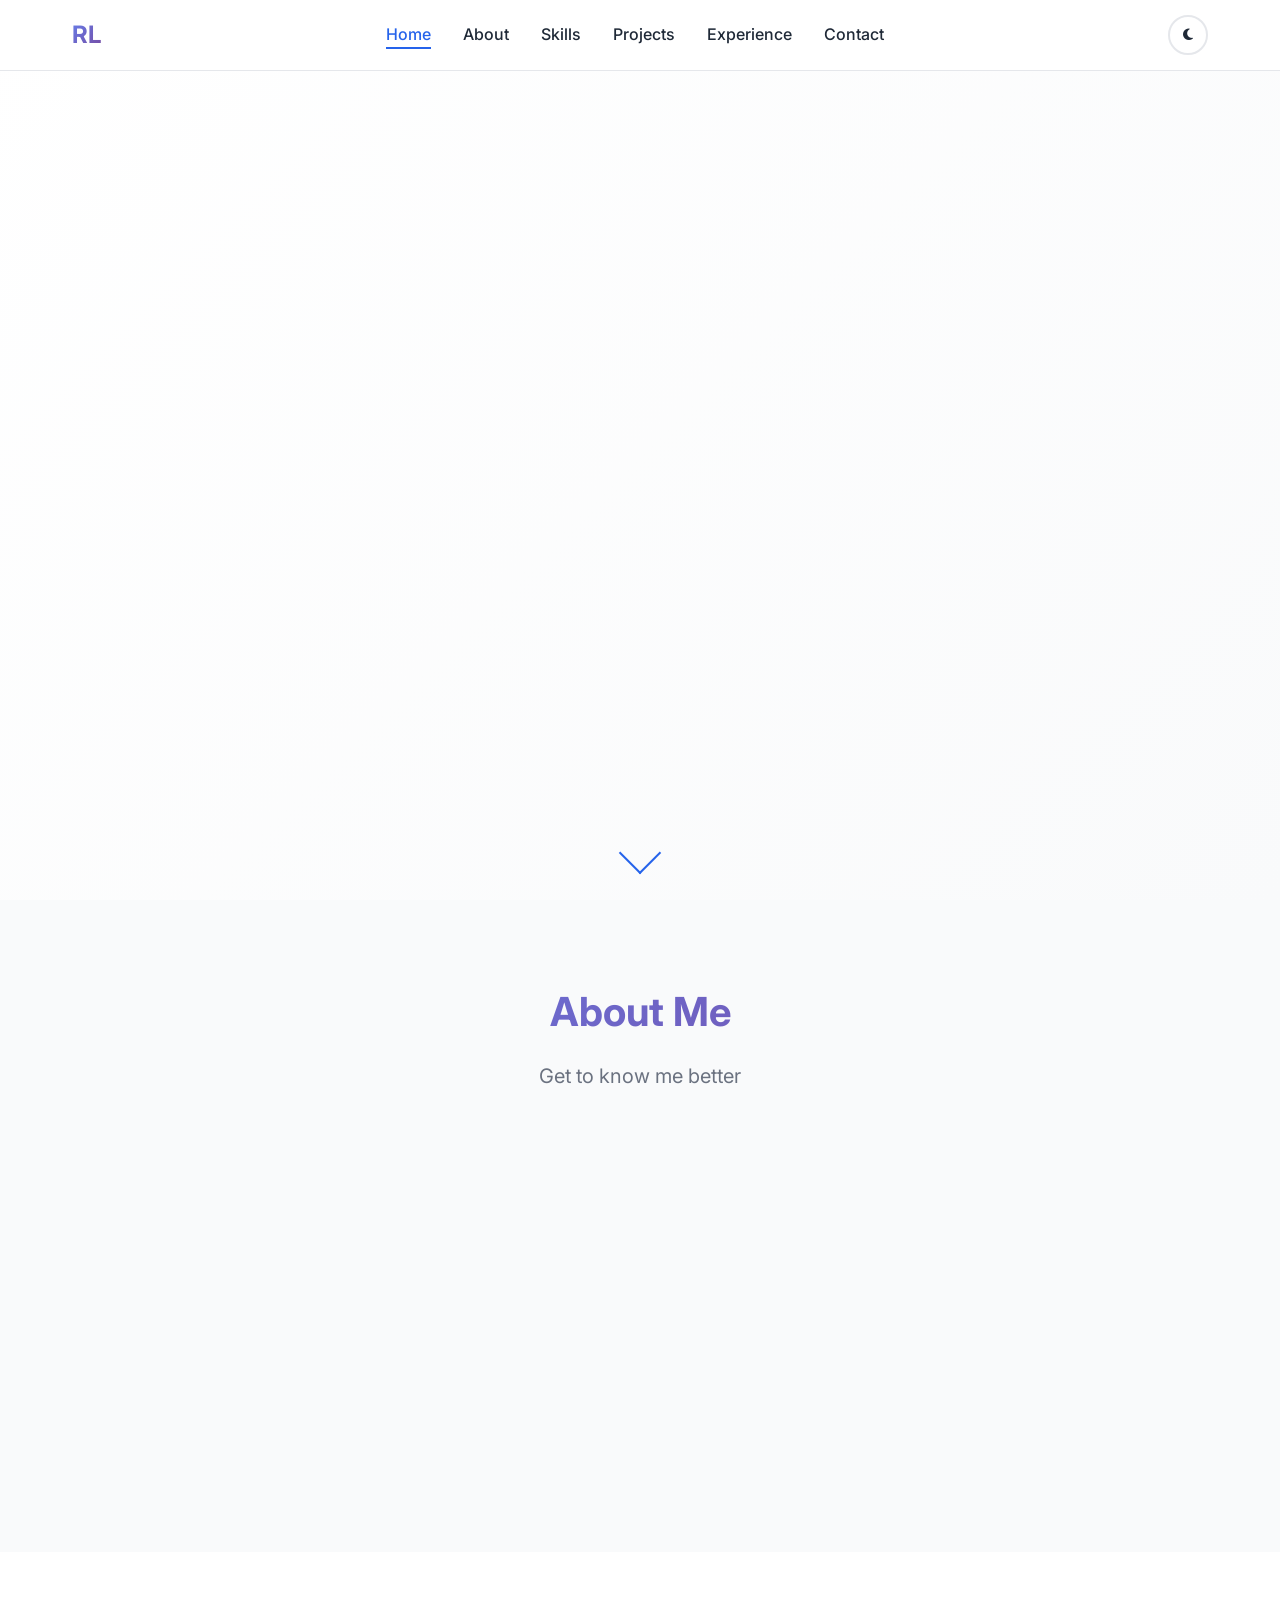
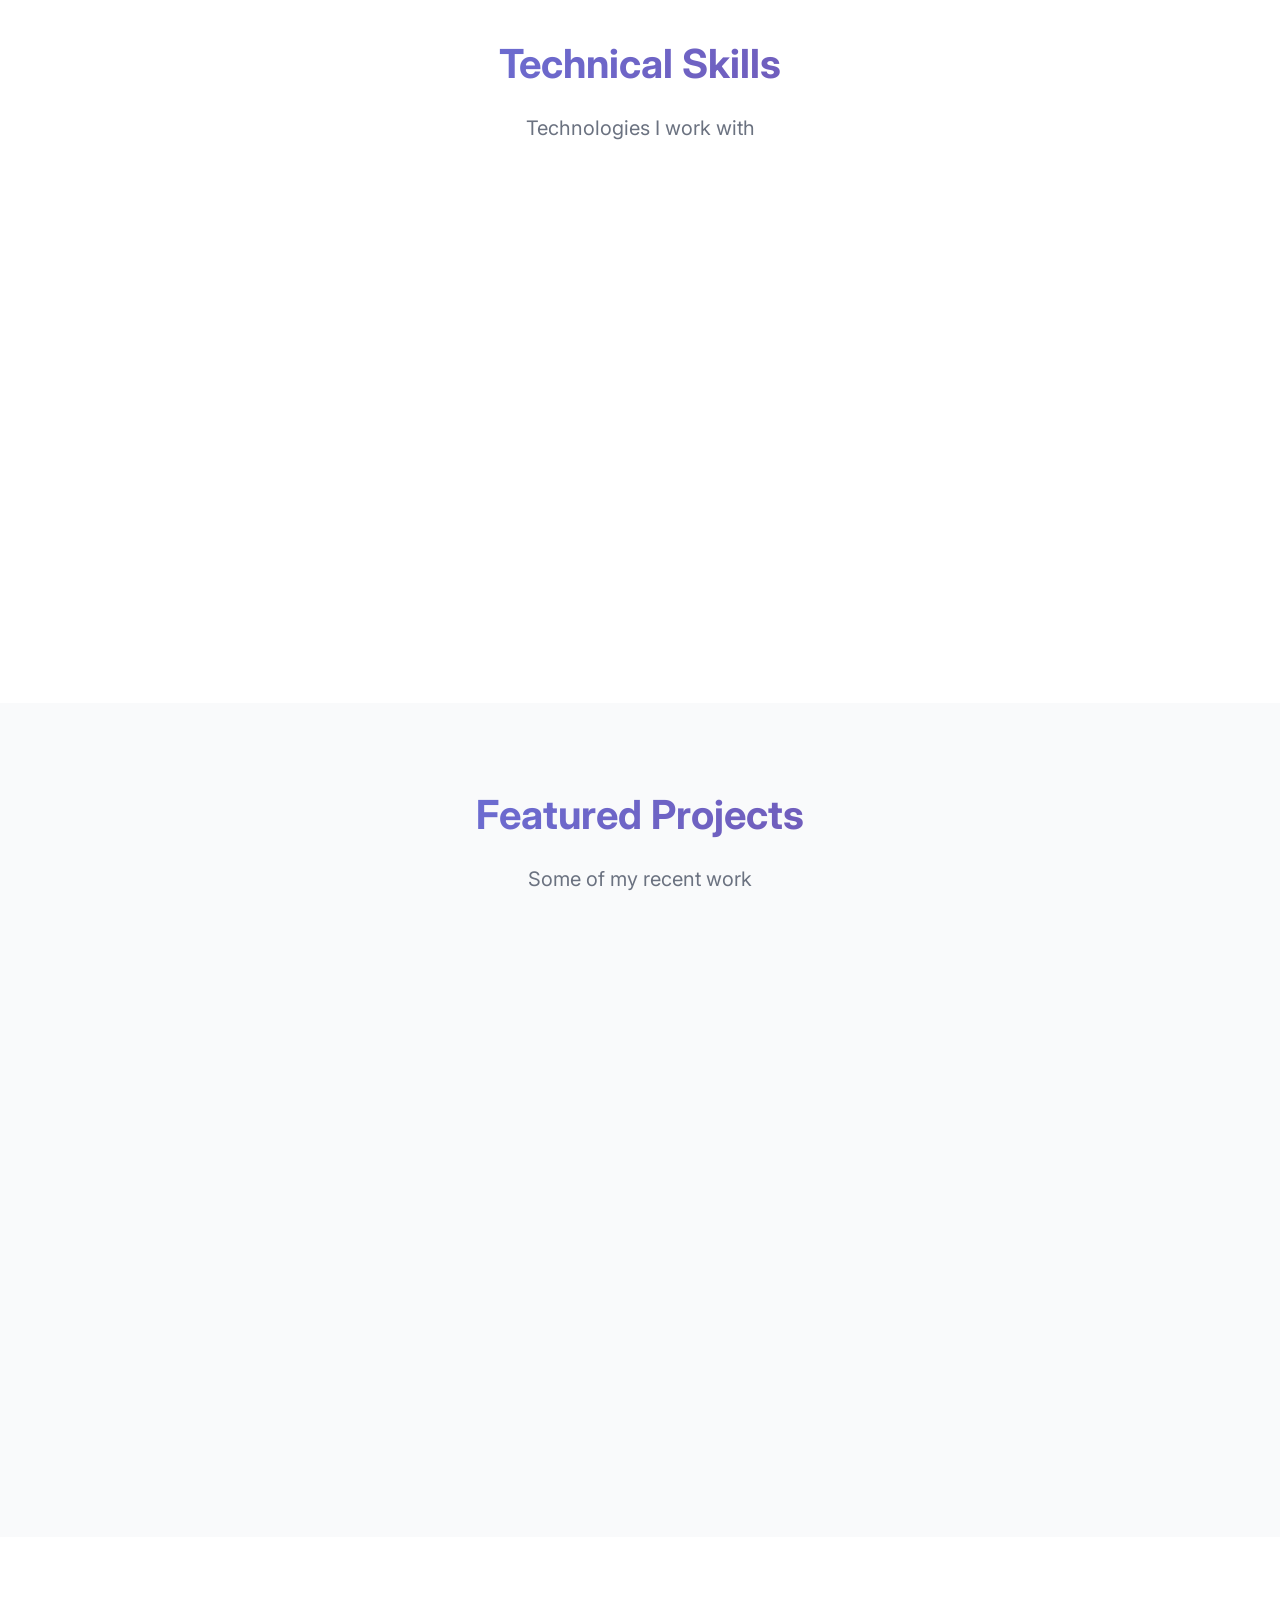
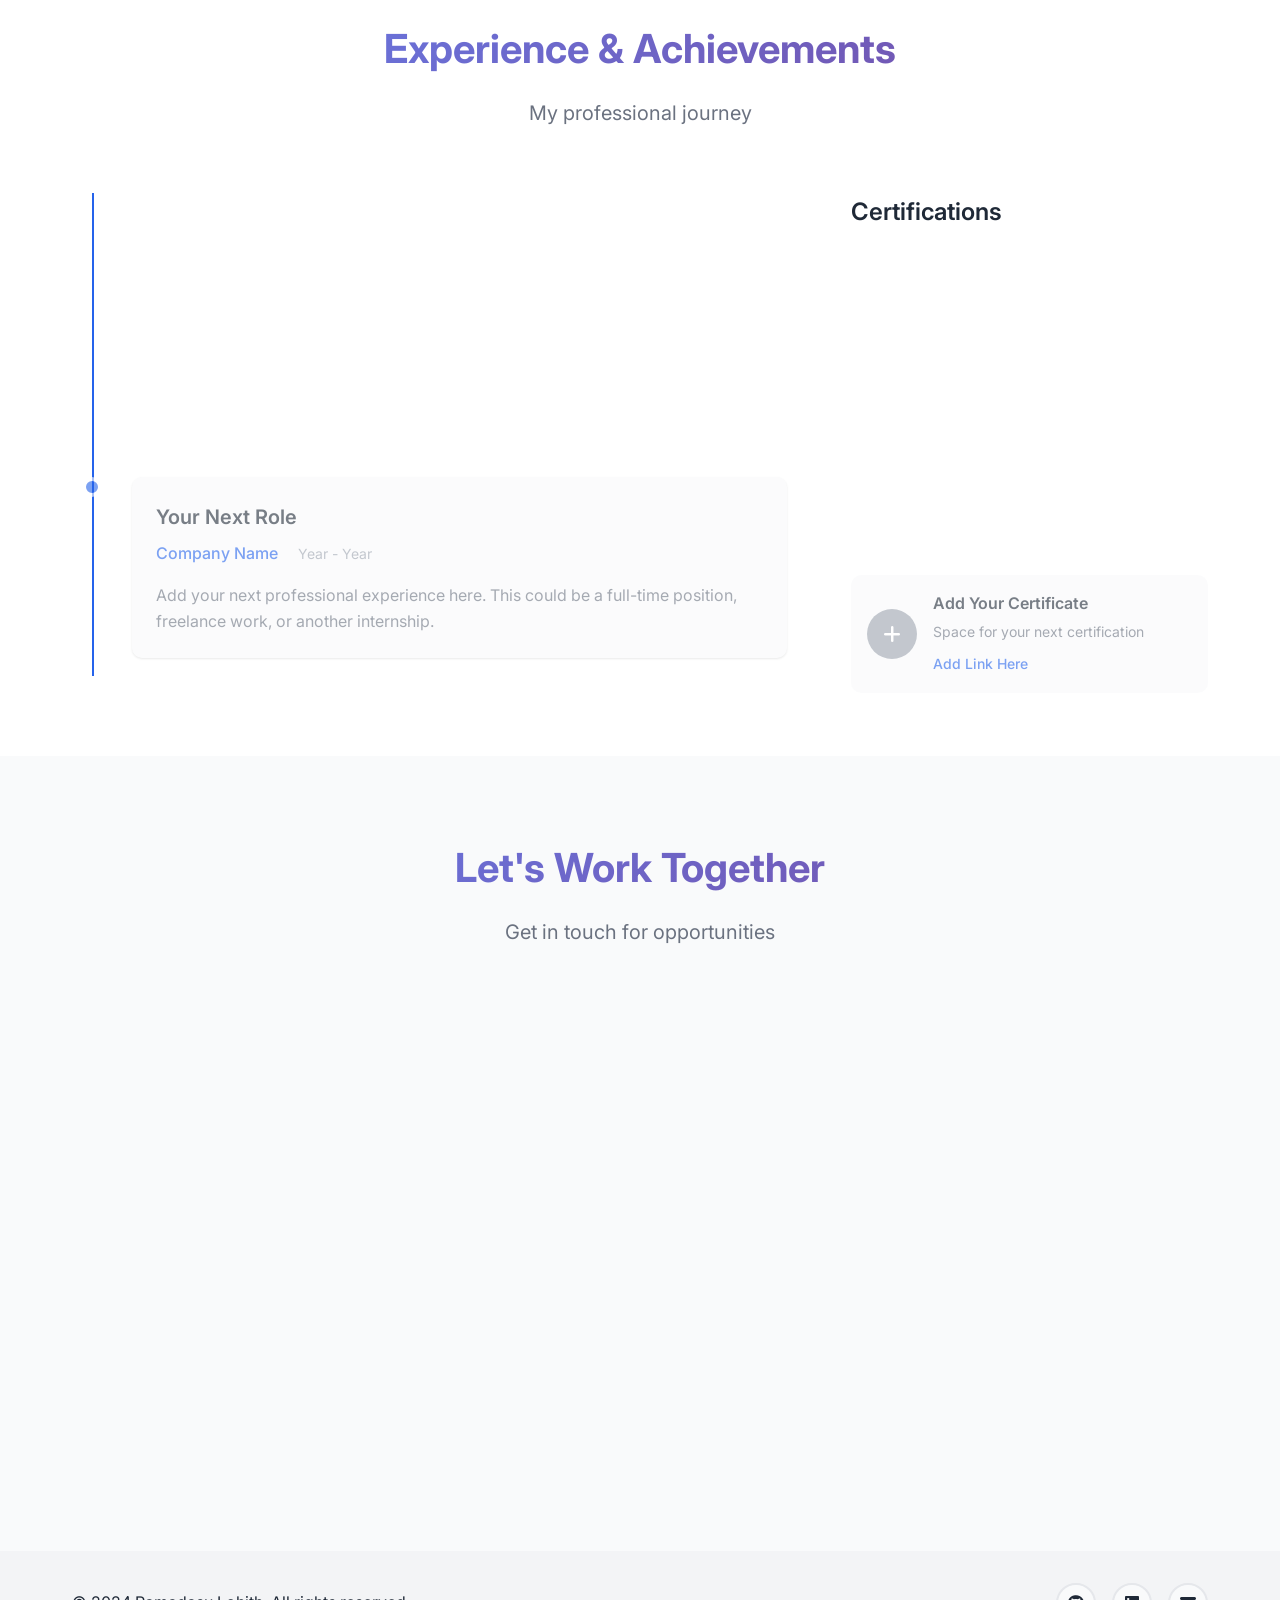
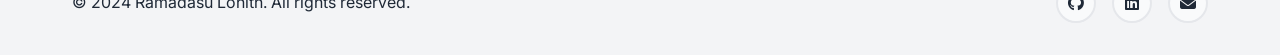
<file: index.html>
<!DOCTYPE html>
<html lang="en">
<head>
    <meta charset="UTF-8">
    <meta name="viewport" content="width=device-width, initial-scale=1.0">
    <title>Ramadasu Lohith | Software Engineer</title>
    <link rel="stylesheet" href="styles.css">
    <link href="https://fonts.googleapis.com/css2?family=Inter:wght@300;400;500;600;700&display=swap" rel="stylesheet">
    <link rel="stylesheet" href="https://cdnjs.cloudflare.com/ajax/libs/font-awesome/6.4.0/css/all.min.css">
</head>
<body>
    <!-- Navigation -->
    <nav class="navbar" id="navbar">
        <div class="nav-container">
            <div class="nav-logo">
                <span class="logo-text">RL</span>
            </div>
            <ul class="nav-menu" id="nav-menu">
                <li class="nav-item">
                    <a href="#home" class="nav-link">Home</a>
                </li>
                <li class="nav-item">
                    <a href="#about" class="nav-link">About</a>
                </li>
                <li class="nav-item">
                    <a href="#skills" class="nav-link">Skills</a>
                </li>
                <li class="nav-item">
                    <a href="#projects" class="nav-link">Projects</a>
                </li>
                <li class="nav-item">
                    <a href="#experience" class="nav-link">Experience</a>
                </li>
                <li class="nav-item">
                    <a href="#contact" class="nav-link">Contact</a>
                </li>
            </ul>
            <div class="nav-toggle" id="nav-toggle">
                <span class="bar"></span>
                <span class="bar"></span>
                <span class="bar"></span>
            </div>
            <button class="theme-toggle" id="theme-toggle">
                <i class="fas fa-moon"></i>
            </button>
        </div>
    </nav>

    <!-- Hero Section -->
    <section id="home" class="hero">
        <div class="hero-container">
            <div class="hero-content">
                <div class="hero-text">
                    <h1 class="hero-title">
                        <span class="greeting">Hello, I'm</span>
                        <span class="name">Ramadasu Lohith</span>
                        <span class="role">Software Engineer</span>
                    </h1>
                    <p class="hero-description">
                        Passionate about creating innovative solutions and building scalable applications. 
                        I specialize in full-stack development with expertise in modern web technologies.
                    </p>
                    <div class="hero-buttons">
                        <a href="#contact" class="btn btn-primary">Get In Touch</a>
                        <a href="#projects" class="btn btn-secondary">View My Work</a>
                    </div>
                    <div class="hero-social">
                        <a href="https://github.com/Lohith1809" target="_blank" class="social-link">
                            <i class="fab fa-github"></i>
                        </a>
                        <a href="https://www.linkedin.com/in/ramadasu-lohith7-7603892a8" target="_blank" class="social-link">
                            <i class="fab fa-linkedin"></i>
                        </a>
                        <a href="mailto:ramadasulohith7@gmail.com" class="social-link">
                            <i class="fas fa-envelope"></i>
                        </a>
                    </div>
                </div>
                <div class="hero-image">
                    <div class="image-container">
                        <img src="./images/photo.jpg" alt="Ramadasu Lohith" class="profile-image">
                        <div class="image-overlay"></div>
                    </div>
                </div>
            </div>
            <div class="scroll-indicator">
                <div class="scroll-arrow"></div>
            </div>
        </div>
    </section>

    <!-- About Section -->
    <section id="about" class="about">
        <div class="container">
            <div class="section-header">
                <h2 class="section-title">About Me</h2>
                <p class="section-subtitle">Get to know me better</p>
            </div>
            <div class="about-content">
                <div class="about-text">
                    <p class="about-description">
                        I'm a dedicated Software Engineer with a passion for creating efficient, scalable, and user-friendly applications. 
                        My journey in software development has equipped me with a strong foundation in both front-end and back-end technologies.
                    </p>
                    <p class="about-description">
                        I thrive in collaborative environments and enjoy tackling complex problems with innovative solutions. 
                        My goal is to contribute to meaningful projects that make a positive impact while continuously learning and growing in the field.
                    </p>
                    <div class="about-stats">
                        <div class="stat-item">
                            <span class="stat-number">2+</span>
                            <span class="stat-label">Years Experience</span>
                        </div>
                        <div class="stat-item">
                            <span class="stat-number">10+</span>
                            <span class="stat-label">Projects Completed</span>
                        </div>
                        <div class="stat-item">
                            <span class="stat-number">5+</span>
                            <span class="stat-label">Technologies Mastered</span>
                        </div>
                    </div>
                </div>
                <div class="about-skills-preview">
                    <h3>Core Competencies</h3>
                    <div class="skills-grid">
                        <div class="skill-tag">Problem Solving</div>
                        <div class="skill-tag">Full-Stack Development</div>
                        <div class="skill-tag">Database Design</div>
                        <div class="skill-tag">API Development</div>
                        <div class="skill-tag">Version Control</div>
                        <div class="skill-tag">Agile Methodology</div>
                    </div>
                </div>
            </div>
        </div>
    </section>

    <!-- Skills Section -->
    <section id="skills" class="skills">
        <div class="container">
            <div class="section-header">
                <h2 class="section-title">Technical Skills</h2>
                <p class="section-subtitle">Technologies I work with</p>
            </div>
            <div class="skills-content">
                <div class="skills-categories">
                    <div class="skill-category">
                        <h3 class="category-title">Frontend</h3>
                        <div class="skills-list">
                            <div class="skill-item">
                                <div class="skill-info">
                                    <img src="./images/html.png" alt="HTML" class="skill-icon">
                                    <div class="skill-details">
                                        <span class="skill-name">HTML5</span>
                                        <span class="skill-level">Advanced</span>
                                    </div>
                                </div>
                                <div class="skill-bar">
                                    <div class="skill-progress" data-width="90%"></div>
                                </div>
                            </div>
                            <div class="skill-item">
                                <div class="skill-info">
                                    <img src="./images/css.png" alt="CSS" class="skill-icon">
                                    <div class="skill-details">
                                        <span class="skill-name">CSS3</span>
                                        <span class="skill-level">Advanced</span>
                                    </div>
                                </div>
                                <div class="skill-bar">
                                    <div class="skill-progress" data-width="85%"></div>
                                </div>
                            </div>
                            <div class="skill-item">
                                <div class="skill-info">
                                    <img src="./images/js.png" alt="JavaScript" class="skill-icon">
                                    <div class="skill-details">
                                        <span class="skill-name">JavaScript</span>
                                        <span class="skill-level">Advanced</span>
                                    </div>
                                </div>
                                <div class="skill-bar">
                                    <div class="skill-progress" data-width="88%"></div>
                                </div>
                            </div>
                            <div class="skill-item">
                                <div class="skill-info">
                                    <img src="./images/bootstrap.jpeg" alt="Bootstrap" class="skill-icon">
                                    <div class="skill-details">
                                        <span class="skill-name">Bootstrap</span>
                                        <span class="skill-level">Intermediate</span>
                                    </div>
                                </div>
                                <div class="skill-bar">
                                    <div class="skill-progress" data-width="80%"></div>
                                </div>
                            </div>
                        </div>
                    </div>
                    
                    <div class="skill-category">
                        <h3 class="category-title">Backend & Languages</h3>
                        <div class="skills-list">
                            <div class="skill-item">
                                <div class="skill-info">
                                    <img src="./images/java.png" alt="Java" class="skill-icon">
                                    <div class="skill-details">
                                        <span class="skill-name">Java</span>
                                        <span class="skill-level">Advanced</span>
                                    </div>
                                </div>
                                <div class="skill-bar">
                                    <div class="skill-progress" data-width="85%"></div>
                                </div>
                            </div>
                            <!-- Add more backend skills here -->
                            <div class="skill-item">
                                <div class="skill-info">
                                    <i class="fas fa-database skill-icon-text"></i>
                                    <div class="skill-details">
                                        <span class="skill-name">SQL</span>
                                        <span class="skill-level">Intermediate</span>
                                    </div>
                                </div>
                                <div class="skill-bar">
                                    <div class="skill-progress" data-width="75%"></div>
                                </div>
                            </div>
                        </div>
                    </div>
                    
                    <div class="skill-category">
                        <h3 class="category-title">Tools & Technologies</h3>
                        <div class="skills-list">
                            <div class="skill-item">
                                <div class="skill-info">
                                    <img src="./images/vs.jpeg" alt="VS Code" class="skill-icon">
                                    <div class="skill-details">
                                        <span class="skill-name">VS Code</span>
                                        <span class="skill-level">Expert</span>
                                    </div>
                                </div>
                                <div class="skill-bar">
                                    <div class="skill-progress" data-width="95%"></div>
                                </div>
                            </div>
                            <div class="skill-item">
                                <div class="skill-info">
                                    <img src="./images/github.png" alt="Git" class="skill-icon">
                                    <div class="skill-details">
                                        <span class="skill-name">Git & GitHub</span>
                                        <span class="skill-level">Advanced</span>
                                    </div>
                                </div>
                                <div class="skill-bar">
                                    <div class="skill-progress" data-width="85%"></div>
                                </div>
                            </div>
                        </div>
                    </div>
                </div>
            </div>
        </div>
    </section>

    <!-- Projects Section -->
    <section id="projects" class="projects">
        <div class="container">
            <div class="section-header">
                <h2 class="section-title">Featured Projects</h2>
                <p class="section-subtitle">Some of my recent work</p>
            </div>
            <div class="projects-grid">
                <!-- Project 1 - Male Fashion E-commerce -->
                <div class="project-card">
                    <div class="project-image">
                        <img src="./images/malefashion.jpeg" alt="Male Fashion E-commerce">
                        <div class="project-overlay">
                            <div class="project-links">
                                <a href="https://lohith1809.github.io/MaleFashion_SourceCode/" target="_blank" class="project-link">
                                    <i class="fas fa-external-link-alt"></i>
                                </a>
                                <a href="https://github.com/Lohith1809" target="_blank" class="project-link">
                                    <i class="fab fa-github"></i>
                                </a>
                            </div>
                        </div>
                    </div>
                    <div class="project-content">
                        <h3 class="project-title">Male Fashion E-commerce</h3>
                        <p class="project-description">
                            A modern, responsive e-commerce platform built with HTML, CSS, and JavaScript. 
                            Features include product catalog, shopping cart, and responsive design.
                        </p>
                        <div class="project-tech">
                            <span class="tech-tag">HTML5</span>
                            <span class="tech-tag">CSS3</span>
                            <span class="tech-tag">JavaScript</span>
                            <span class="tech-tag">Bootstrap</span>
                        </div>
                    </div>
                </div>

                <!-- Placeholder for additional projects -->
                <div class="project-card placeholder">
                    <div class="project-image">
                        <div class="placeholder-content">
                            <i class="fas fa-plus"></i>
                            <p>Add Your Next Project</p>
                        </div>
                    </div>
                    <div class="project-content">
                        <h3 class="project-title">Your Next Amazing Project</h3>
                        <p class="project-description">
                            This space is ready for your next project. Add your project details, 
                            images, and links to showcase your growing portfolio.
                        </p>
                        <div class="project-tech">
                            <span class="tech-tag">Technology 1</span>
                            <span class="tech-tag">Technology 2</span>
                        </div>
                    </div>
                </div>

                <div class="project-card placeholder">
                    <div class="project-image">
                        <div class="placeholder-content">
                            <i class="fas fa-plus"></i>
                            <p>Add Your Project</p>
                        </div>
                    </div>
                    <div class="project-content">
                        <h3 class="project-title">Another Great Project</h3>
                        <p class="project-description">
                            Space for another project showcase. Replace this with your actual 
                            project details and make your portfolio shine.
                        </p>
                        <div class="project-tech">
                            <span class="tech-tag">Technology 1</span>
                            <span class="tech-tag">Technology 2</span>
                        </div>
                    </div>
                </div>
            </div>
        </div>
    </section>

    <!-- Experience Section -->
    <section id="experience" class="experience">
        <div class="container">
            <div class="section-header">
                <h2 class="section-title">Experience & Achievements</h2>
                <p class="section-subtitle">My professional journey</p>
            </div>
            <div class="experience-content">
                <div class="timeline">
                    <div class="timeline-item">
                        <div class="timeline-marker"></div>
                        <div class="timeline-content">
                            <h3 class="timeline-title">Software Development Intern</h3>
                            <span class="timeline-company">CodeBeat</span>
                            <span class="timeline-date">2023 - 2024</span>
                            <p class="timeline-description">
                                Gained hands-on experience in software development, working on real-world projects 
                                and collaborating with experienced developers. Enhanced skills in web development 
                                and learned industry best practices.
                            </p>
                        </div>
                    </div>
                    
                    <!-- Placeholder for additional experience -->
                    <div class="timeline-item placeholder">
                        <div class="timeline-marker"></div>
                        <div class="timeline-content">
                            <h3 class="timeline-title">Your Next Role</h3>
                            <span class="timeline-company">Company Name</span>
                            <span class="timeline-date">Year - Year</span>
                            <p class="timeline-description">
                                Add your next professional experience here. This could be a full-time position, 
                                freelance work, or another internship.
                            </p>
                        </div>
                    </div>
                </div>
                
                <div class="certificates">
                    <h3 class="certificates-title">Certifications</h3>
                    <div class="certificates-grid">
                        <div class="certificate-item">
                            <div class="certificate-icon">
                                <i class="fas fa-certificate"></i>
                            </div>
                            <div class="certificate-content">
                                <h4>CodeBeat Internship</h4>
                                <p>Software Development Internship Certificate</p>
                                <a href="internshipCertificate.pdf" target="_blank" class="certificate-link">
                                    View Certificate <i class="fas fa-external-link-alt"></i>
                                </a>
                            </div>
                        </div>
                        
                        <div class="certificate-item">
                            <div class="certificate-icon">
                                <i class="fas fa-award"></i>
                            </div>
                            <div class="certificate-content">
                                <h4>Coursera Certification</h4>
                                <p>Professional Development Course</p>
                                <a href="https://www.coursera.org/account/accomplishments/verify/LKBRQGQZGHPN" target="_blank" class="certificate-link">
                                    View Certificate <i class="fas fa-external-link-alt"></i>
                                </a>
                            </div>
                        </div>
                        
                        <!-- Placeholder for additional certificates -->
                        <div class="certificate-item placeholder">
                            <div class="certificate-icon">
                                <i class="fas fa-plus"></i>
                            </div>
                            <div class="certificate-content">
                                <h4>Add Your Certificate</h4>
                                <p>Space for your next certification</p>
                                <span class="certificate-link">
                                    Add Link Here
                                </span>
                            </div>
                        </div>
                    </div>
                </div>
            </div>
        </div>
    </section>

    <!-- Contact Section -->
    <section id="contact" class="contact">
        <div class="container">
            <div class="section-header">
                <h2 class="section-title">Let's Work Together</h2>
                <p class="section-subtitle">Get in touch for opportunities</p>
            </div>
            <div class="contact-content">
                <div class="contact-info">
                    <div class="contact-item">
                        <div class="contact-icon">
                            <i class="fas fa-envelope"></i>
                        </div>
                        <div class="contact-details">
                            <h3>Email</h3>
                            <a href="mailto:ramadasulohith7@gmail.com">ramadasulohith7@gmail.com</a>
                        </div>
                    </div>
                    
                    <div class="contact-item">
                        <div class="contact-icon">
                            <i class="fas fa-phone"></i>
                        </div>
                        <div class="contact-details">
                            <h3>Phone</h3>
                            <a href="tel:+919441617482">+91 94416 17482</a>
                        </div>
                    </div>
                    
                    <div class="contact-item">
                        <div class="contact-icon">
                            <i class="fab fa-linkedin"></i>
                        </div>
                        <div class="contact-details">
                            <h3>LinkedIn</h3>
                            <a href="https://www.linkedin.com/in/ramadasu-lohith7-7603892a8" target="_blank">Connect with me</a>
                        </div>
                    </div>
                    
                    <div class="contact-item">
                        <div class="contact-icon">
                            <i class="fab fa-github"></i>
                        </div>
                        <div class="contact-details">
                            <h3>GitHub</h3>
                            <a href="https://github.com/Lohith1809" target="_blank">View my repositories</a>
                        </div>
                    </div>
                </div>
                
                <div class="contact-form">
                    <form id="contact-form">
                        <div class="form-group">
                            <input type="text" id="name" name="name" placeholder="Your Name" required>
                        </div>
                        <div class="form-group">
                            <input type="email" id="email" name="email" placeholder="Your Email" required>
                        </div>
                        <div class="form-group">
                            <input type="text" id="subject" name="subject" placeholder="Subject" required>
                        </div>
                        <div class="form-group">
                            <textarea id="message" name="message" placeholder="Your Message" rows="5" required></textarea>
                        </div>
                        <button type="submit" class="btn btn-primary">Send Message</button>
                    </form>
                </div>
            </div>
        </div>
    </section>

    <!-- Footer -->
    <footer class="footer">
        <div class="container">
            <div class="footer-content">
                <p>&copy; 2024 Ramadasu Lohith. All rights reserved.</p>
                <div class="footer-social">
                    <a href="https://github.com/Lohith1809" target="_blank" class="social-link">
                        <i class="fab fa-github"></i>
                    </a>
                    <a href="https://www.linkedin.com/in/ramadasu-lohith7-7603892a8" target="_blank" class="social-link">
                        <i class="fab fa-linkedin"></i>
                    </a>
                    <a href="mailto:ramadasulohith7@gmail.com" class="social-link">
                        <i class="fas fa-envelope"></i>
                    </a>
                </div>
            </div>
        </div>
    </footer>

    <script src="script.js"></script>
</body>
</html>
</file>
<file: styles.css>
/* Reset and Base Styles */
* {
    margin: 0;
    padding: 0;
    box-sizing: border-box;
}

:root {
    /* Light Theme Colors */
    --primary-color: #2563eb;
    --secondary-color: #1e40af;
    --accent-color: #3b82f6;
    --text-primary: #1f2937;
    --text-secondary: #6b7280;
    --text-muted: #9ca3af;
    --background-primary: #ffffff;
    --background-secondary: #f9fafb;
    --background-tertiary: #f3f4f6;
    --border-color: #e5e7eb;
    --shadow-light: 0 1px 3px 0 rgba(0, 0, 0, 0.1), 0 1px 2px 0 rgba(0, 0, 0, 0.06);
    --shadow-medium: 0 4px 6px -1px rgba(0, 0, 0, 0.1), 0 2px 4px -1px rgba(0, 0, 0, 0.06);
    --shadow-large: 0 10px 15px -3px rgba(0, 0, 0, 0.1), 0 4px 6px -2px rgba(0, 0, 0, 0.05);
    --gradient-primary: linear-gradient(135deg, #667eea 0%, #764ba2 100%);
    --gradient-secondary: linear-gradient(135deg, #f093fb 0%, #f5576c 100%);
}

[data-theme="dark"] {
    /* Dark Theme Colors */
    --primary-color: #3b82f6;
    --secondary-color: #2563eb;
    --accent-color: #60a5fa;
    --text-primary: #f9fafb;
    --text-secondary: #d1d5db;
    --text-muted: #9ca3af;
    --background-primary: #111827;
    --background-secondary: #1f2937;
    --background-tertiary: #374151;
    --border-color: #374151;
    --shadow-light: 0 1px 3px 0 rgba(0, 0, 0, 0.3), 0 1px 2px 0 rgba(0, 0, 0, 0.2);
    --shadow-medium: 0 4px 6px -1px rgba(0, 0, 0, 0.3), 0 2px 4px -1px rgba(0, 0, 0, 0.2);
    --shadow-large: 0 10px 15px -3px rgba(0, 0, 0, 0.3), 0 4px 6px -2px rgba(0, 0, 0, 0.2);
}

html {
    scroll-behavior: smooth;
    font-size: 16px;
}

body {
    font-family: 'Inter', -apple-system, BlinkMacSystemFont, 'Segoe UI', Roboto, sans-serif;
    line-height: 1.6;
    color: var(--text-primary);
    background-color: var(--background-primary);
    transition: all 0.3s ease;
}

.container {
    max-width: 1200px;
    margin: 0 auto;
    padding: 0 2rem;
}

/* Navigation */
.navbar {
    position: fixed;
    top: 0;
    width: 100%;
    background: rgba(255, 255, 255, 0.95);
    backdrop-filter: blur(10px);
    border-bottom: 1px solid var(--border-color);
    z-index: 1000;
    transition: all 0.3s ease;
}

[data-theme="dark"] .navbar {
    background: rgba(17, 24, 39, 0.95);
}

.nav-container {
    max-width: 1200px;
    margin: 0 auto;
    padding: 0 2rem;
    display: flex;
    justify-content: space-between;
    align-items: center;
    height: 70px;
}

.nav-logo {
    font-size: 1.5rem;
    font-weight: 700;
}

.logo-text {
    background: var(--gradient-primary);
    -webkit-background-clip: text;
    -webkit-text-fill-color: transparent;
    background-clip: text;
}

.nav-menu {
    display: flex;
    list-style: none;
    gap: 2rem;
    align-items: center;
}

.nav-link {
    text-decoration: none;
    color: var(--text-primary);
    font-weight: 500;
    transition: color 0.3s ease;
    position: relative;
}

.nav-link:hover,
.nav-link.active {
    color: var(--primary-color);
}

.nav-link::after {
    content: '';
    position: absolute;
    bottom: -5px;
    left: 0;
    width: 0;
    height: 2px;
    background: var(--primary-color);
    transition: width 0.3s ease;
}

.nav-link:hover::after,
.nav-link.active::after {
    width: 100%;
}

.theme-toggle {
    background: none;
    border: 2px solid var(--border-color);
    border-radius: 50%;
    width: 40px;
    height: 40px;
    display: flex;
    align-items: center;
    justify-content: center;
    cursor: pointer;
    color: var(--text-primary);
    transition: all 0.3s ease;
}

.theme-toggle:hover {
    border-color: var(--primary-color);
    color: var(--primary-color);
    transform: rotate(180deg);
}

.nav-toggle {
    display: none;
    flex-direction: column;
    cursor: pointer;
}

.bar {
    width: 25px;
    height: 3px;
    background: var(--text-primary);
    margin: 3px 0;
    transition: 0.3s;
}

/* Hero Section */
.hero {
    min-height: 100vh;
    display: flex;
    align-items: center;
    padding-top: 70px;
    background: linear-gradient(135deg, var(--background-primary) 0%, var(--background-secondary) 100%);
}

.hero-container {
    max-width: 1200px;
    margin: 0 auto;
    padding: 0 2rem;
    width: 100%;
}

.hero-content {
    display: grid;
    grid-template-columns: 1fr 1fr;
    gap: 4rem;
    align-items: center;
}

.hero-title {
    font-size: 3.5rem;
    font-weight: 700;
    line-height: 1.2;
    margin-bottom: 1.5rem;
}

.greeting {
    display: block;
    font-size: 1.5rem;
    color: var(--text-secondary);
    font-weight: 400;
}

.name {
    display: block;
    background: var(--gradient-primary);
    -webkit-background-clip: text;
    -webkit-text-fill-color: transparent;
    background-clip: text;
}

.role {
    display: block;
    color: var(--primary-color);
    font-size: 2.5rem;
}

.hero-description {
    font-size: 1.25rem;
    color: var(--text-secondary);
    margin-bottom: 2rem;
    line-height: 1.6;
}

.hero-buttons {
    display: flex;
    gap: 1rem;
    margin-bottom: 2rem;
}

.btn {
    padding: 0.75rem 2rem;
    border-radius: 50px;
    text-decoration: none;
    font-weight: 600;
    transition: all 0.3s ease;
    border: none;
    cursor: pointer;
    display: inline-flex;
    align-items: center;
    justify-content: center;
}

.btn-primary {
    background: var(--gradient-primary);
    color: white;
    box-shadow: var(--shadow-medium);
}

.btn-primary:hover {
    transform: translateY(-2px);
    box-shadow: var(--shadow-large);
}

.btn-secondary {
    background: transparent;
    color: var(--primary-color);
    border: 2px solid var(--primary-color);
}

.btn-secondary:hover {
    background: var(--primary-color);
    color: white;
    transform: translateY(-2px);
}

.hero-social {
    display: flex;
    gap: 1rem;
}

.social-link {
    width: 50px;
    height: 50px;
    border-radius: 50%;
    background: var(--background-secondary);
    display: flex;
    align-items: center;
    justify-content: center;
    color: var(--text-primary);
    text-decoration: none;
    transition: all 0.3s ease;
    border: 2px solid var(--border-color);
}

.social-link:hover {
    background: var(--primary-color);
    color: white;
    transform: translateY(-3px);
    box-shadow: var(--shadow-medium);
}

.hero-image {
    display: flex;
    justify-content: center;
    align-items: center;
}

.image-container {
    position: relative;
    width: 350px;
    height: 350px;
}

.profile-image {
    width: 100%;
    height: 100%;
    object-fit: cover;
    border-radius: 50%;
    border: 5px solid var(--primary-color);
    box-shadow: var(--shadow-large);
}

.image-overlay {
    position: absolute;
    top: -10px;
    left: -10px;
    right: -10px;
    bottom: -10px;
    border-radius: 50%;
    background: var(--gradient-primary);
    z-index: -1;
    opacity: 0.1;
}

.scroll-indicator {
    position: absolute;
    bottom: 2rem;
    left: 50%;
    transform: translateX(-50%);
    animation: bounce 2s infinite;
}

.scroll-arrow {
    width: 30px;
    height: 30px;
    border-right: 2px solid var(--primary-color);
    border-bottom: 2px solid var(--primary-color);
    transform: rotate(45deg);
}

@keyframes bounce {
    0%, 20%, 50%, 80%, 100% {
        transform: translateX(-50%) translateY(0);
    }
    40% {
        transform: translateX(-50%) translateY(-10px);
    }
    60% {
        transform: translateX(-50%) translateY(-5px);
    }
}

/* Section Styles */
section {
    padding: 5rem 0;
}

.section-header {
    text-align: center;
    margin-bottom: 4rem;
}

.section-title {
    font-size: 2.5rem;
    font-weight: 700;
    margin-bottom: 1rem;
    background: var(--gradient-primary);
    -webkit-background-clip: text;
    -webkit-text-fill-color: transparent;
    background-clip: text;
}

.section-subtitle {
    font-size: 1.25rem;
    color: var(--text-secondary);
}

/* About Section */
.about {
    background: var(--background-secondary);
}

.about-content {
    display: grid;
    grid-template-columns: 2fr 1fr;
    gap: 4rem;
    align-items: start;
}

.about-description {
    font-size: 1.125rem;
    color: var(--text-secondary);
    margin-bottom: 1.5rem;
    line-height: 1.7;
}

.about-stats {
    display: flex;
    gap: 2rem;
    margin-top: 2rem;
}

.stat-item {
    text-align: center;
}

.stat-number {
    display: block;
    font-size: 2rem;
    font-weight: 700;
    color: var(--primary-color);
}

.stat-label {
    font-size: 0.875rem;
    color: var(--text-secondary);
    text-transform: uppercase;
    letter-spacing: 0.05em;
}

.about-skills-preview h3 {
    font-size: 1.5rem;
    margin-bottom: 1.5rem;
    color: var(--text-primary);
}

.skills-grid {
    display: flex;
    flex-wrap: wrap;
    gap: 0.75rem;
}

.skill-tag {
    background: var(--background-primary);
    color: var(--text-primary);
    padding: 0.5rem 1rem;
    border-radius: 25px;
    font-size: 0.875rem;
    font-weight: 500;
    border: 1px solid var(--border-color);
    transition: all 0.3s ease;
}

.skill-tag:hover {
    background: var(--primary-color);
    color: white;
    transform: translateY(-2px);
}

/* Skills Section */
.skills-content {
    max-width: 1000px;
    margin: 0 auto;
}

.skills-categories {
    display: grid;
    grid-template-columns: repeat(auto-fit, minmax(300px, 1fr));
    gap: 3rem;
}

.skill-category {
    background: var(--background-secondary);
    padding: 2rem;
    border-radius: 15px;
    box-shadow: var(--shadow-light);
    transition: all 0.3s ease;
}

.skill-category:hover {
    transform: translateY(-5px);
    box-shadow: var(--shadow-large);
}

.category-title {
    font-size: 1.5rem;
    font-weight: 600;
    margin-bottom: 1.5rem;
    color: var(--primary-color);
}

.skills-list {
    display: flex;
    flex-direction: column;
    gap: 1.5rem;
}

.skill-item {
    display: flex;
    flex-direction: column;
    gap: 0.5rem;
}

.skill-info {
    display: flex;
    align-items: center;
    gap: 1rem;
}

.skill-icon {
    width: 40px;
    height: 40px;
    border-radius: 8px;
    object-fit: cover;
}

.skill-icon-text {
    width: 40px;
    height: 40px;
    display: flex;
    align-items: center;
    justify-content: center;
    background: var(--primary-color);
    color: white;
    border-radius: 8px;
    font-size: 1.25rem;
}

.skill-details {
    flex: 1;
    display: flex;
    justify-content: space-between;
    align-items: center;
}

.skill-name {
    font-weight: 600;
    color: var(--text-primary);
}

.skill-level {
    font-size: 0.875rem;
    color: var(--text-secondary);
}

.skill-bar {
    height: 6px;
    background: var(--background-tertiary);
    border-radius: 3px;
    overflow: hidden;
}

.skill-progress {
    height: 100%;
    background: var(--gradient-primary);
    border-radius: 3px;
    width: 0;
    transition: width 1s ease-in-out;
}

/* Projects Section */
.projects {
    background: var(--background-secondary);
}

.projects-grid {
    display: grid;
    grid-template-columns: repeat(auto-fit, minmax(350px, 1fr));
    gap: 2rem;
}

.project-card {
    background: var(--background-primary);
    border-radius: 15px;
    overflow: hidden;
    box-shadow: var(--shadow-light);
    transition: all 0.3s ease;
}

.project-card:hover {
    transform: translateY(-10px);
    box-shadow: var(--shadow-large);
}

.project-image {
    position: relative;
    height: 200px;
    overflow: hidden;
}

.project-image img {
    width: 100%;
    height: 100%;
    object-fit: cover;
    transition: transform 0.3s ease;
}

.project-card:hover .project-image img {
    transform: scale(1.1);
}

.project-overlay {
    position: absolute;
    top: 0;
    left: 0;
    right: 0;
    bottom: 0;
    background: rgba(0, 0, 0, 0.8);
    display: flex;
    align-items: center;
    justify-content: center;
    opacity: 0;
    transition: opacity 0.3s ease;
}

.project-card:hover .project-overlay {
    opacity: 1;
}

.project-links {
    display: flex;
    gap: 1rem;
}

.project-link {
    width: 50px;
    height: 50px;
    background: var(--primary-color);
    color: white;
    border-radius: 50%;
    display: flex;
    align-items: center;
    justify-content: center;
    text-decoration: none;
    transition: all 0.3s ease;
}

.project-link:hover {
    background: white;
    color: var(--primary-color);
    transform: scale(1.1);
}

.project-content {
    padding: 1.5rem;
}

.project-title {
    font-size: 1.25rem;
    font-weight: 600;
    margin-bottom: 0.75rem;
    color: var(--text-primary);
}

.project-description {
    color: var(--text-secondary);
    margin-bottom: 1rem;
    line-height: 1.6;
}

.project-tech {
    display: flex;
    flex-wrap: wrap;
    gap: 0.5rem;
}

.tech-tag {
    background: var(--background-secondary);
    color: var(--primary-color);
    padding: 0.25rem 0.75rem;
    border-radius: 15px;
    font-size: 0.75rem;
    font-weight: 500;
}

.project-card.placeholder .project-image {
    background: var(--background-tertiary);
    display: flex;
    align-items: center;
    justify-content: center;
}

.placeholder-content {
    text-align: center;
    color: var(--text-muted);
}

.placeholder-content i {
    font-size: 3rem;
    margin-bottom: 1rem;
}

/* Experience Section */
.experience-content {
    display: grid;
    grid-template-columns: 2fr 1fr;
    gap: 4rem;
}

.timeline {
    position: relative;
}

.timeline::before {
    content: '';
    position: absolute;
    left: 20px;
    top: 0;
    bottom: 0;
    width: 2px;
    background: var(--primary-color);
}

.timeline-item {
    position: relative;
    padding-left: 60px;
    margin-bottom: 3rem;
}

.timeline-marker {
    position: absolute;
    left: 10px;
    top: 0;
    width: 20px;
    height: 20px;
    background: var(--primary-color);
    border-radius: 50%;
    border: 4px solid var(--background-primary);
}

.timeline-content {
    background: var(--background-secondary);
    padding: 1.5rem;
    border-radius: 10px;
    box-shadow: var(--shadow-light);
}

.timeline-title {
    font-size: 1.25rem;
    font-weight: 600;
    margin-bottom: 0.5rem;
    color: var(--text-primary);
}

.timeline-company {
    color: var(--primary-color);
    font-weight: 500;
    margin-right: 1rem;
}

.timeline-date {
    color: var(--text-muted);
    font-size: 0.875rem;
}

.timeline-description {
    margin-top: 1rem;
    color: var(--text-secondary);
    line-height: 1.6;
}

.timeline-item.placeholder {
    opacity: 0.6;
}

.certificates-title {
    font-size: 1.5rem;
    font-weight: 600;
    margin-bottom: 1.5rem;
    color: var(--text-primary);
}

.certificates-grid {
    display: flex;
    flex-direction: column;
    gap: 1rem;
}

.certificate-item {
    display: flex;
    align-items: center;
    gap: 1rem;
    background: var(--background-secondary);
    padding: 1rem;
    border-radius: 10px;
    transition: all 0.3s ease;
}

.certificate-item:hover {
    transform: translateX(5px);
    box-shadow: var(--shadow-medium);
}

.certificate-icon {
    width: 50px;
    height: 50px;
    background: var(--primary-color);
    color: white;
    border-radius: 50%;
    display: flex;
    align-items: center;
    justify-content: center;
    font-size: 1.25rem;
}

.certificate-content h4 {
    font-weight: 600;
    margin-bottom: 0.25rem;
    color: var(--text-primary);
}

.certificate-content p {
    color: var(--text-secondary);
    font-size: 0.875rem;
    margin-bottom: 0.5rem;
}

.certificate-link {
    color: var(--primary-color);
    text-decoration: none;
    font-size: 0.875rem;
    font-weight: 500;
}

.certificate-link:hover {
    text-decoration: underline;
}

.certificate-item.placeholder {
    opacity: 0.6;
}

.certificate-item.placeholder .certificate-icon {
    background: var(--text-muted);
}

/* Contact Section */
.contact {
    background: var(--background-secondary);
}

.contact-content {
    display: grid;
    grid-template-columns: 1fr 1fr;
    gap: 4rem;
}

.contact-item {
    display: flex;
    align-items: center;
    gap: 1rem;
    margin-bottom: 2rem;
}

.contact-icon {
    width: 60px;
    height: 60px;
    background: var(--primary-color);
    color: white;
    border-radius: 50%;
    display: flex;
    align-items: center;
    justify-content: center;
    font-size: 1.5rem;
}

.contact-details h3 {
    font-weight: 600;
    margin-bottom: 0.25rem;
    color: var(--text-primary);
}

.contact-details a {
    color: var(--text-secondary);
    text-decoration: none;
    transition: color 0.3s ease;
}

.contact-details a:hover {
    color: var(--primary-color);
}

.contact-form {
    background: var(--background-primary);
    padding: 2rem;
    border-radius: 15px;
    box-shadow: var(--shadow-light);
}

.form-group {
    margin-bottom: 1.5rem;
}

.form-group input,
.form-group textarea {
    width: 100%;
    padding: 0.75rem;
    border: 2px solid var(--border-color);
    border-radius: 8px;
    background: var(--background-primary);
    color: var(--text-primary);
    font-family: inherit;
    transition: border-color 0.3s ease;
}

.form-group input:focus,
.form-group textarea:focus {
    outline: none;
    border-color: var(--primary-color);
}

.form-group textarea {
    resize: vertical;
    min-height: 120px;
}

/* Footer */
.footer {
    background: var(--background-tertiary);
    padding: 2rem 0;
    text-align: center;
}

.footer-content {
    display: flex;
    justify-content: space-between;
    align-items: center;
}

.footer-social {
    display: flex;
    gap: 1rem;
}

.footer-social .social-link {
    width: 40px;
    height: 40px;
    font-size: 1rem;
}

/* Responsive Design */
@media (max-width: 768px) {
    .nav-menu {
        position: fixed;
        left: -100%;
        top: 70px;
        flex-direction: column;
        background-color: var(--background-primary);
        width: 100%;
        text-align: center;
        transition: 0.3s;
        box-shadow: var(--shadow-medium);
        padding: 2rem 0;
    }

    .nav-menu.active {
        left: 0;
    }

    .nav-toggle {
        display: flex;
    }

    .hero-content {
        grid-template-columns: 1fr;
        text-align: center;
        gap: 2rem;
    }

    .hero-title {
        font-size: 2.5rem;
    }

    .role {
        font-size: 2rem;
    }

    .hero-buttons {
        justify-content: center;
        flex-wrap: wrap;
    }

    .image-container {
        width: 250px;
        height: 250px;
    }

    .about-content {
        grid-template-columns: 1fr;
        gap: 2rem;
    }

    .about-stats {
        justify-content: center;
    }

    .skills-categories {
        grid-template-columns: 1fr;
    }

    .projects-grid {
        grid-template-columns: 1fr;
    }

    .experience-content {
        grid-template-columns: 1fr;
        gap: 2rem;
    }

    .contact-content {
        grid-template-columns: 1fr;
        gap: 2rem;
    }

    .footer-content {
        flex-direction: column;
        gap: 1rem;
    }

    .container {
        padding: 0 1rem;
    }

    .nav-container {
        padding: 0 1rem;
    }

    .hero-container {
        padding: 0 1rem;
    }
}

@media (max-width: 480px) {
    .hero-title {
        font-size: 2rem;
    }

    .role {
        font-size: 1.5rem;
    }

    .section-title {
        font-size: 2rem;
    }

    .btn {
        padding: 0.5rem 1.5rem;
        font-size: 0.875rem;
    }

    .image-container {
        width: 200px;
        height: 200px;
    }
}

/* Animation Classes */
.fade-in {
    opacity: 0;
    transform: translateY(30px);
    transition: all 0.6s ease;
}

.fade-in.visible {
    opacity: 1;
    transform: translateY(0);
}

.slide-in-left {
    opacity: 0;
    transform: translateX(-50px);
    transition: all 0.6s ease;
}

.slide-in-left.visible {
    opacity: 1;
    transform: translateX(0);
}

.slide-in-right {
    opacity: 0;
    transform: translateX(50px);
    transition: all 0.6s ease;
}

.slide-in-right.visible {
    opacity: 1;
    transform: translateX(0);
}

/* Loading Animation */
.loading {
    display: inline-block;
    width: 20px;
    height: 20px;
    border: 3px solid rgba(255, 255, 255, 0.3);
    border-radius: 50%;
    border-top-color: #fff;
    animation: spin 1s ease-in-out infinite;
}

@keyframes spin {
    to { transform: rotate(360deg); }
}
</file>
